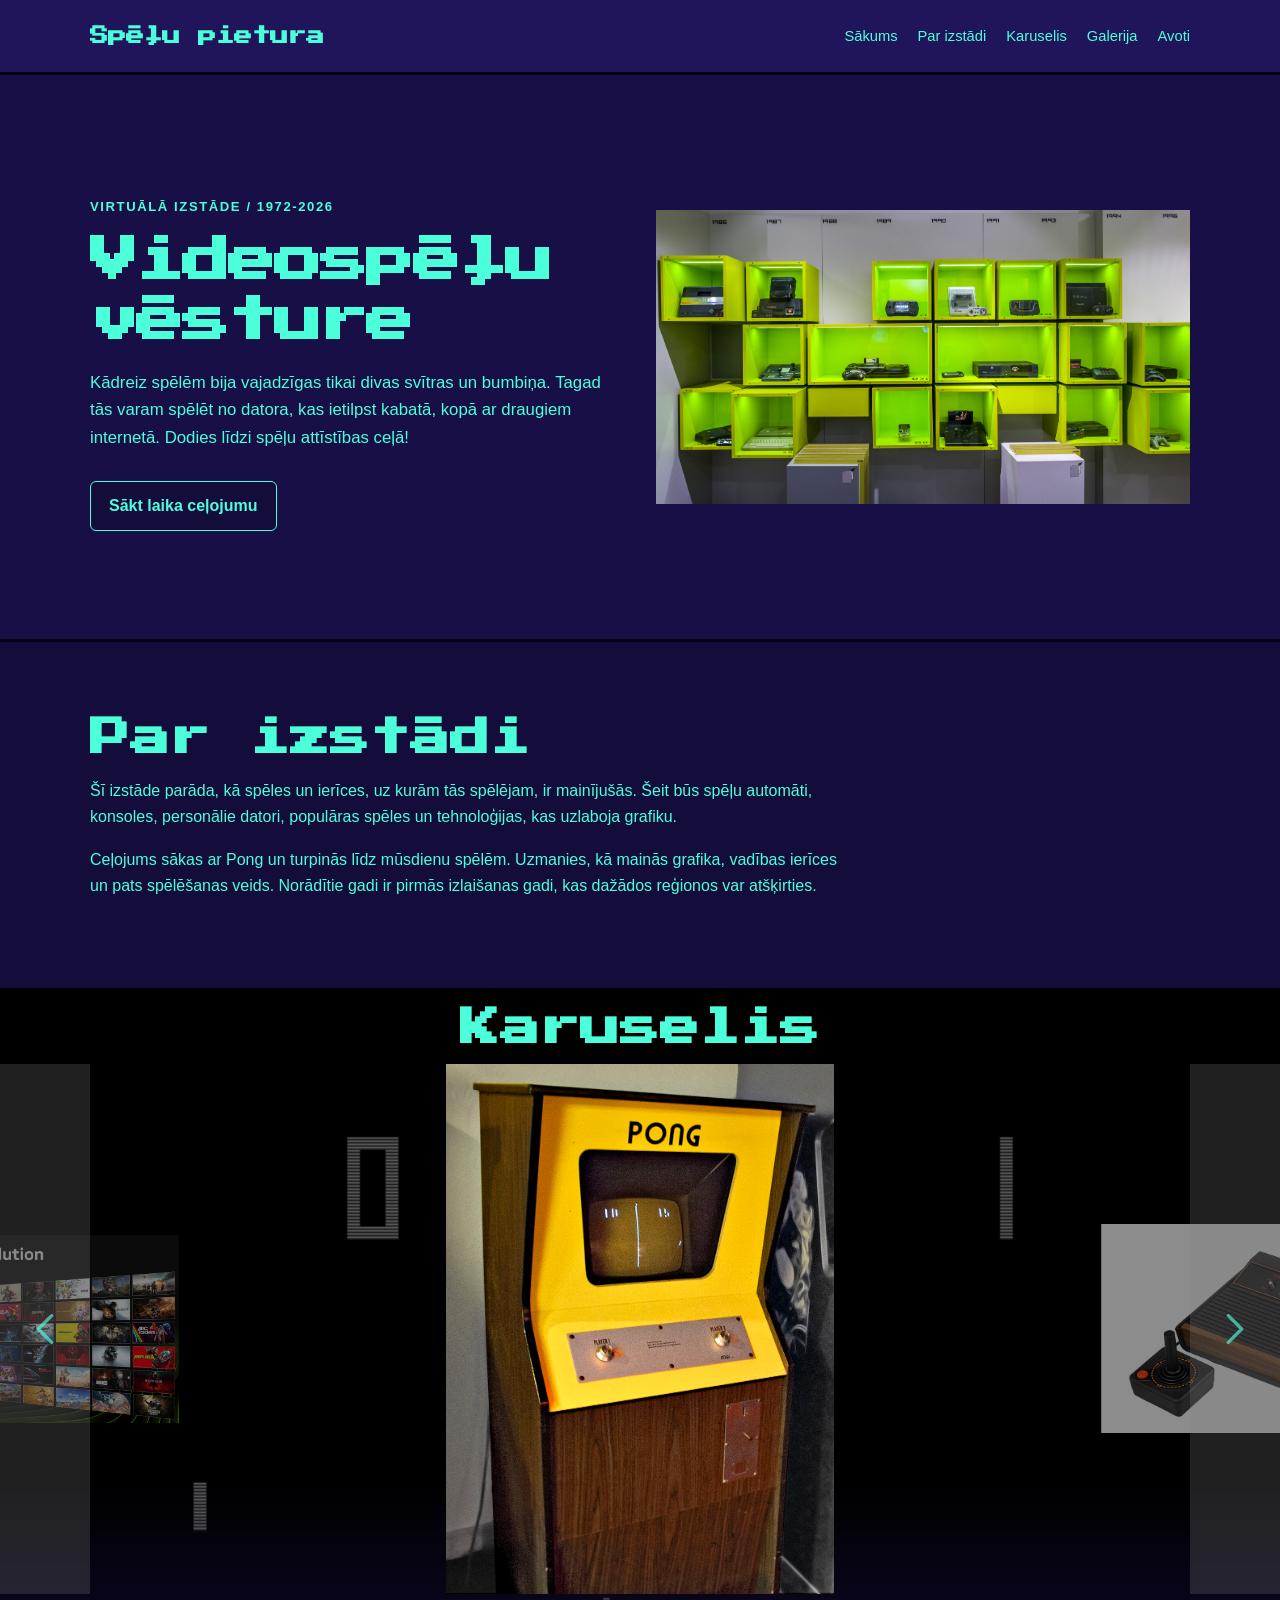
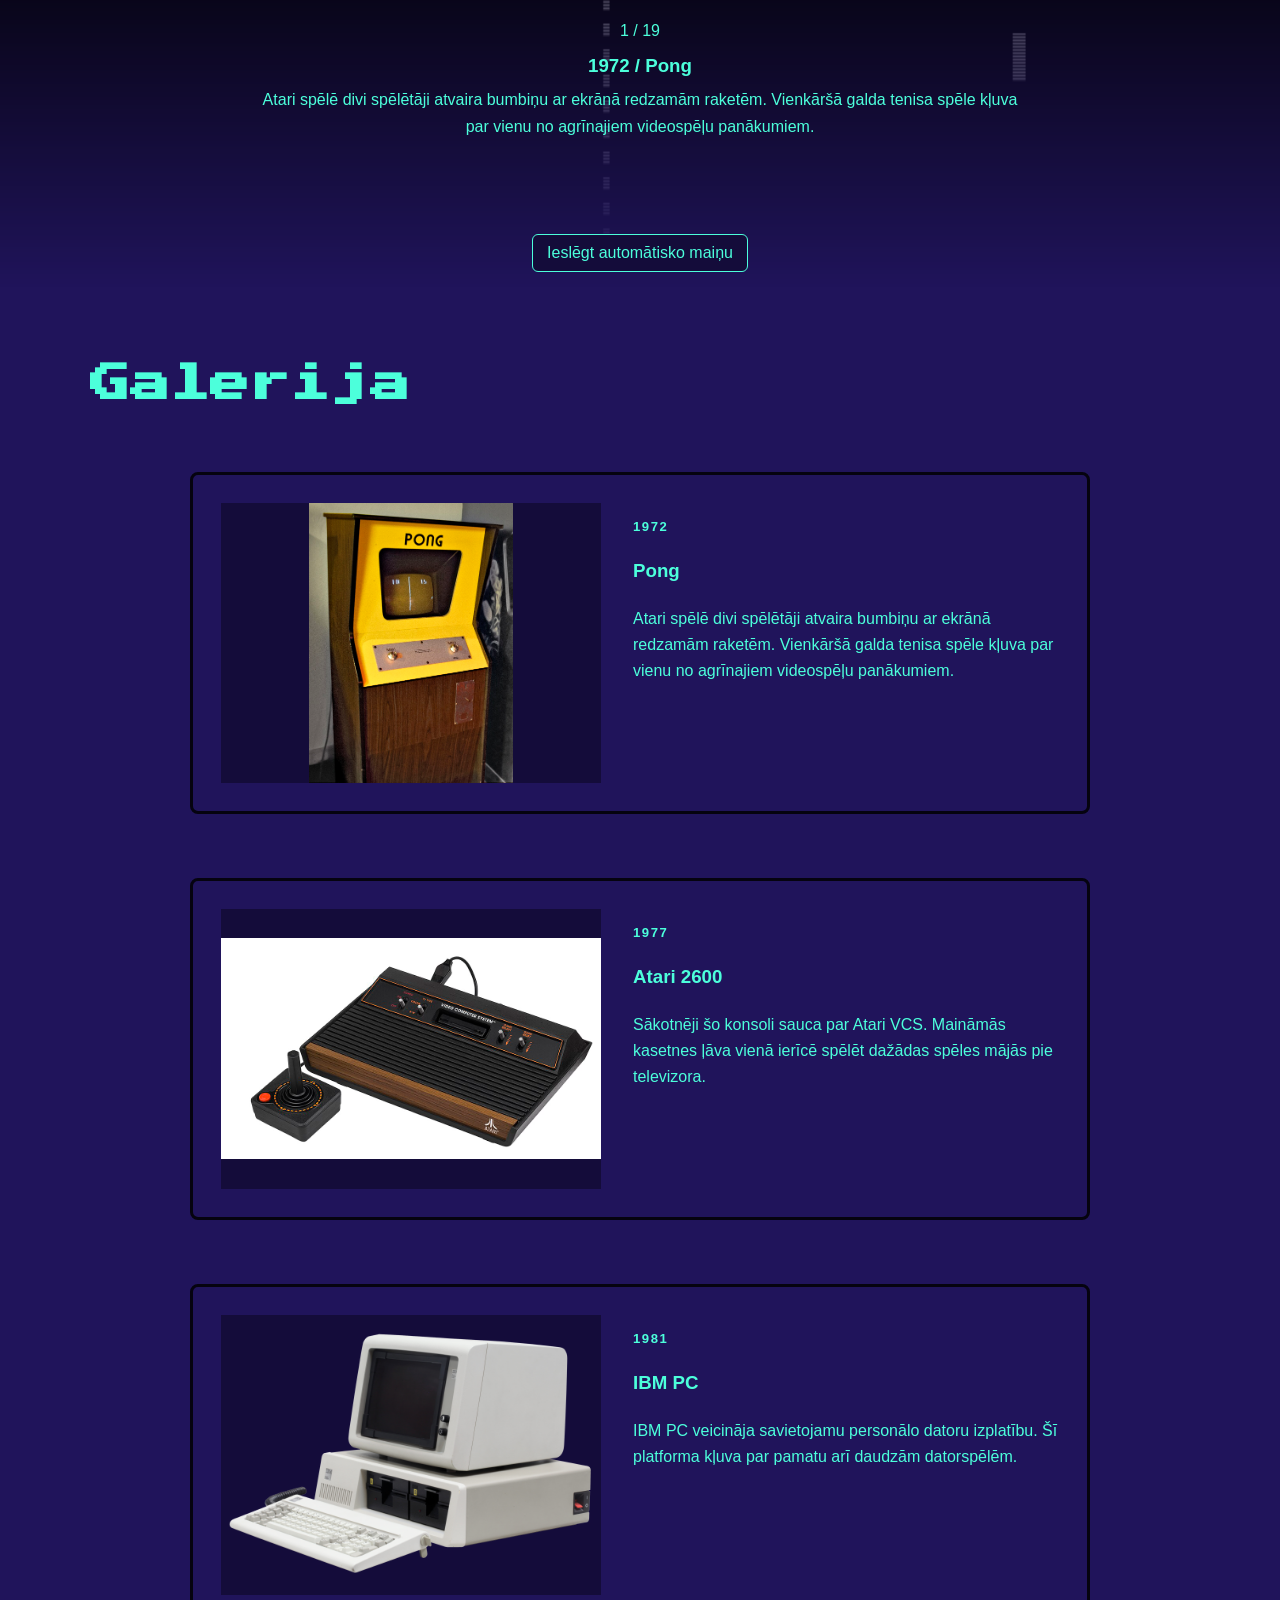
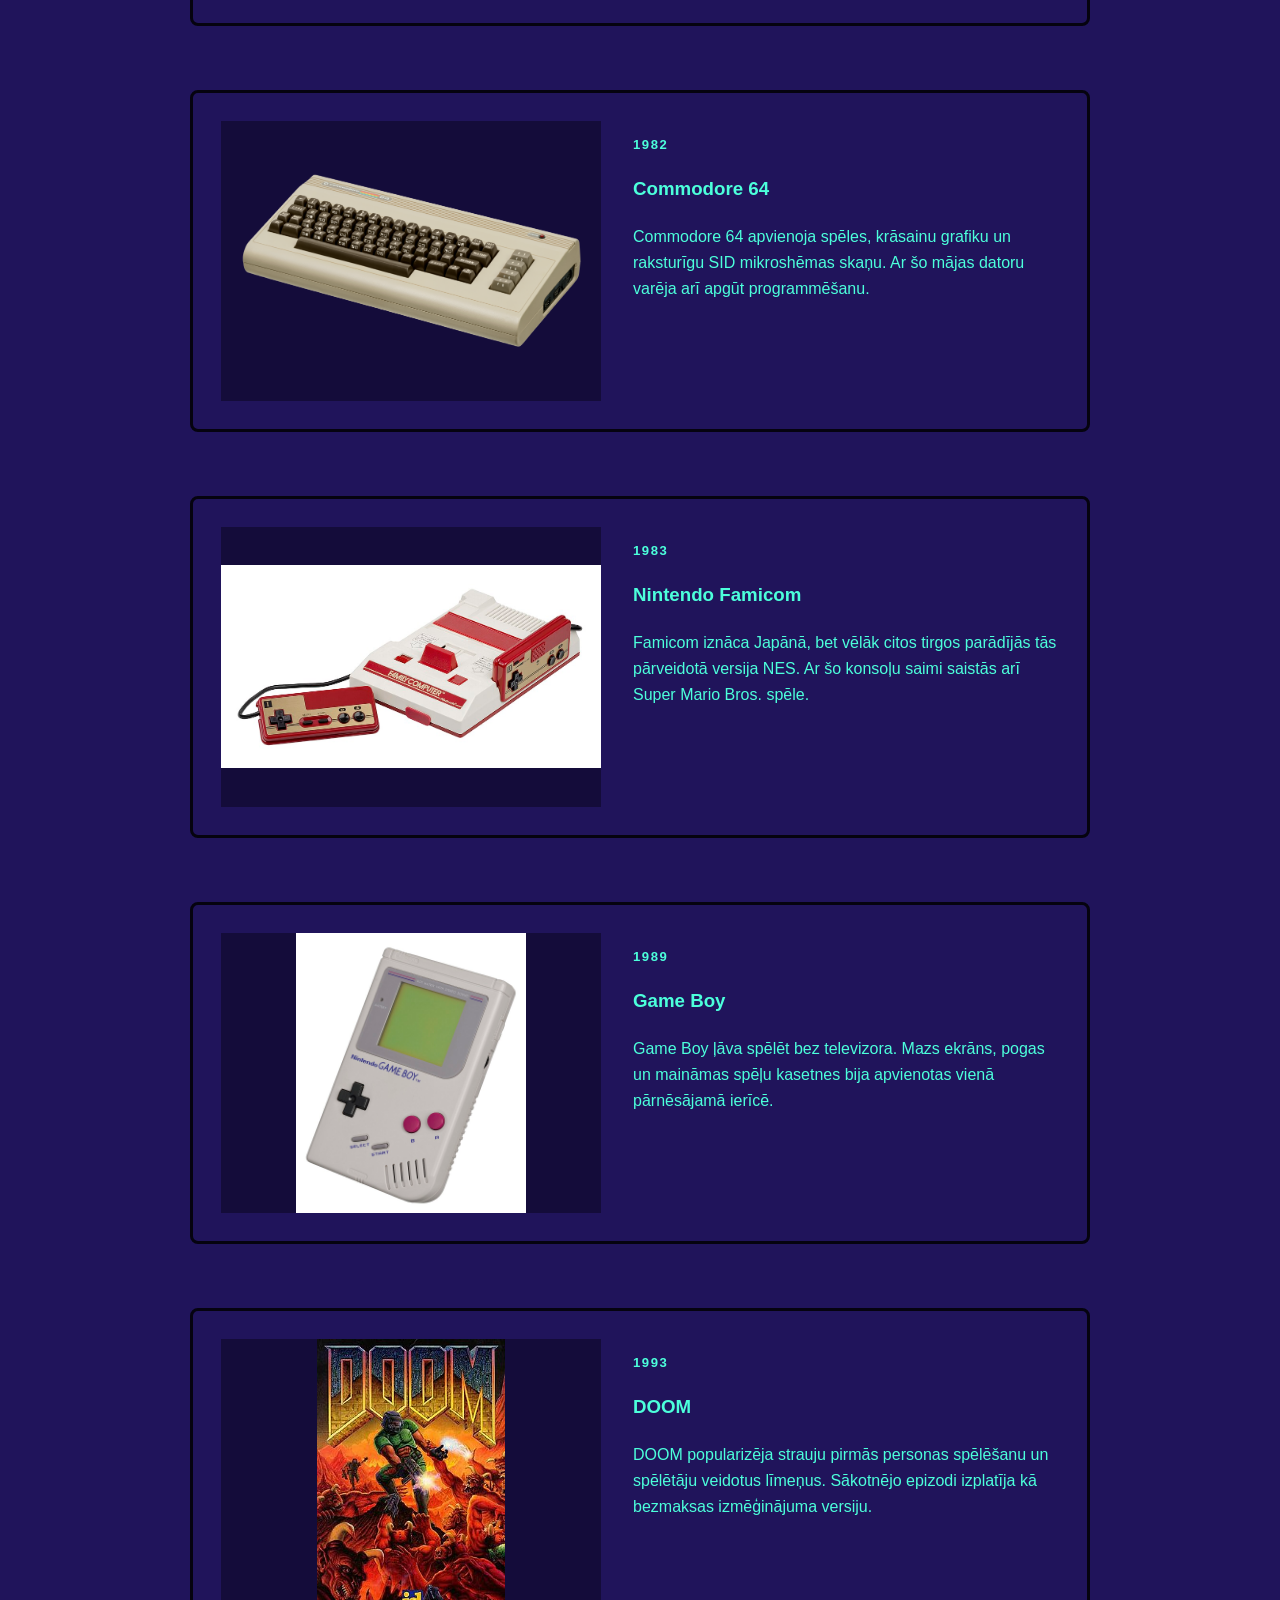
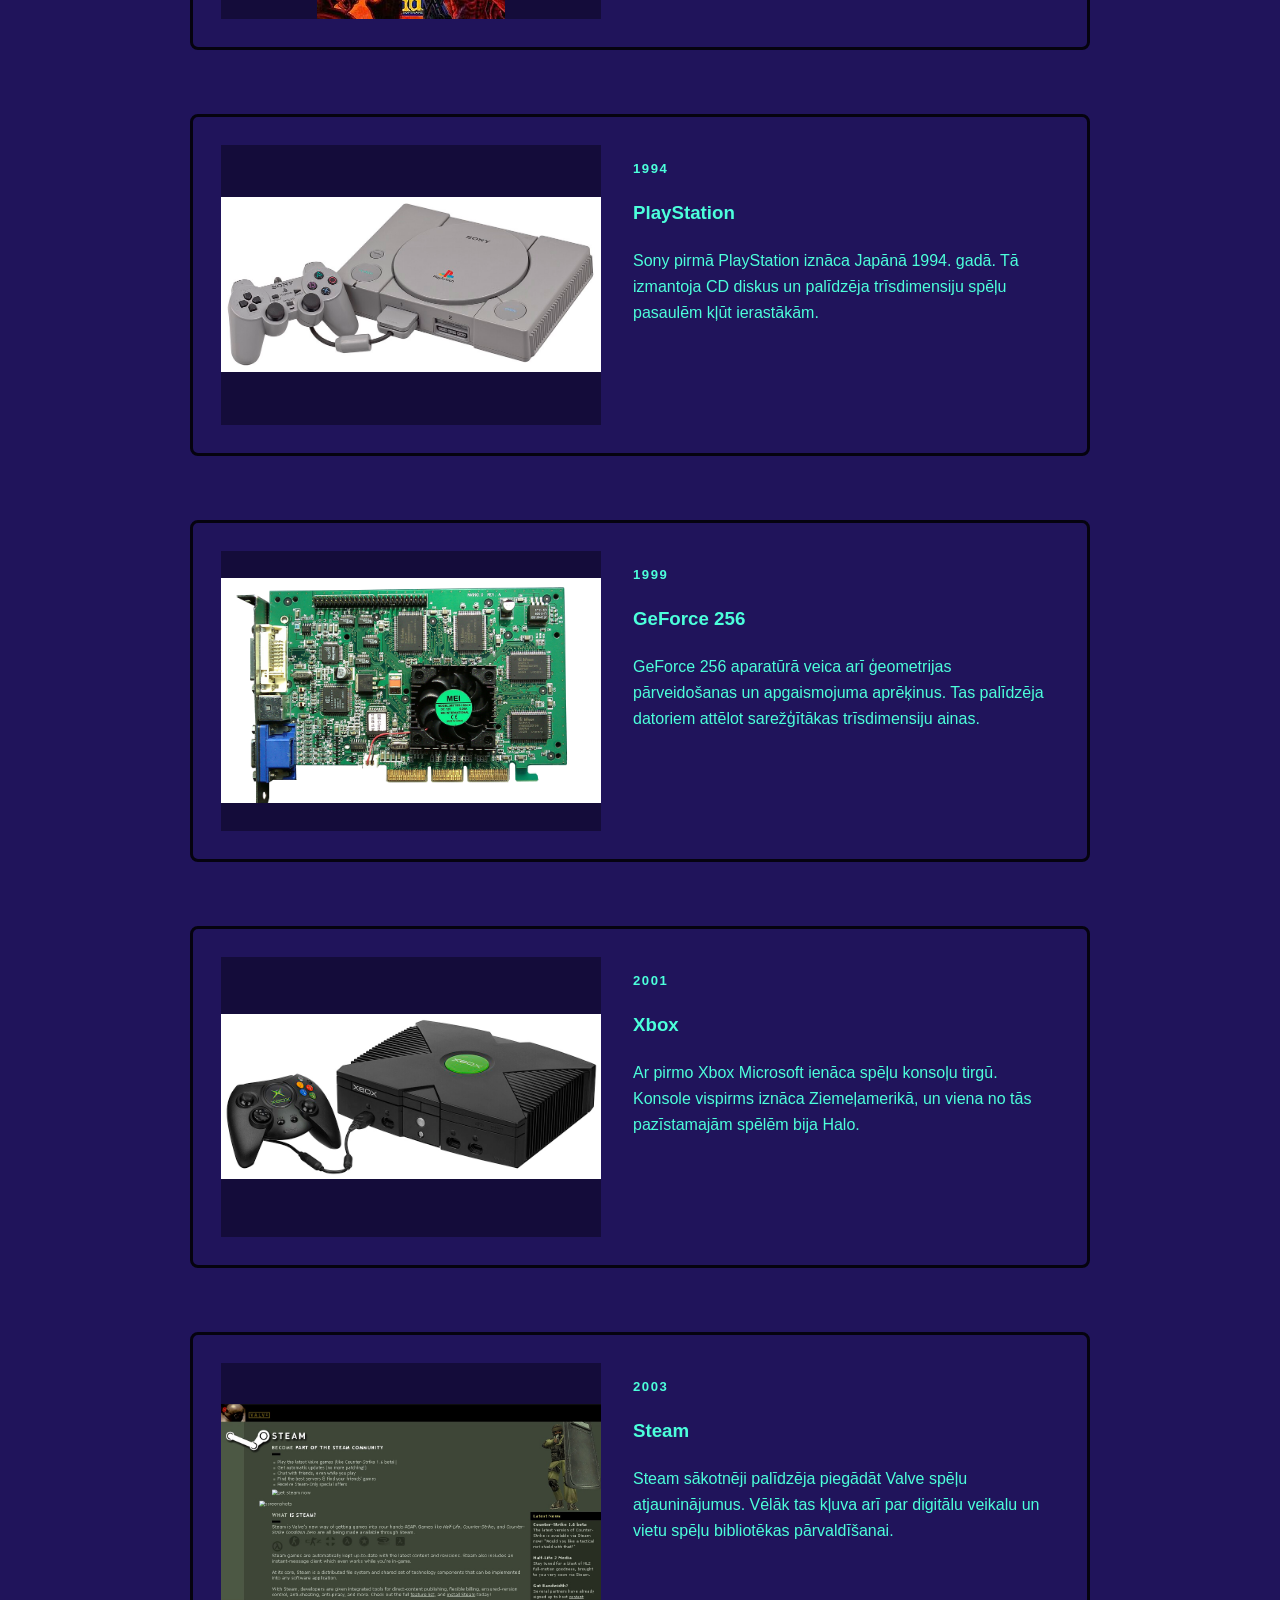
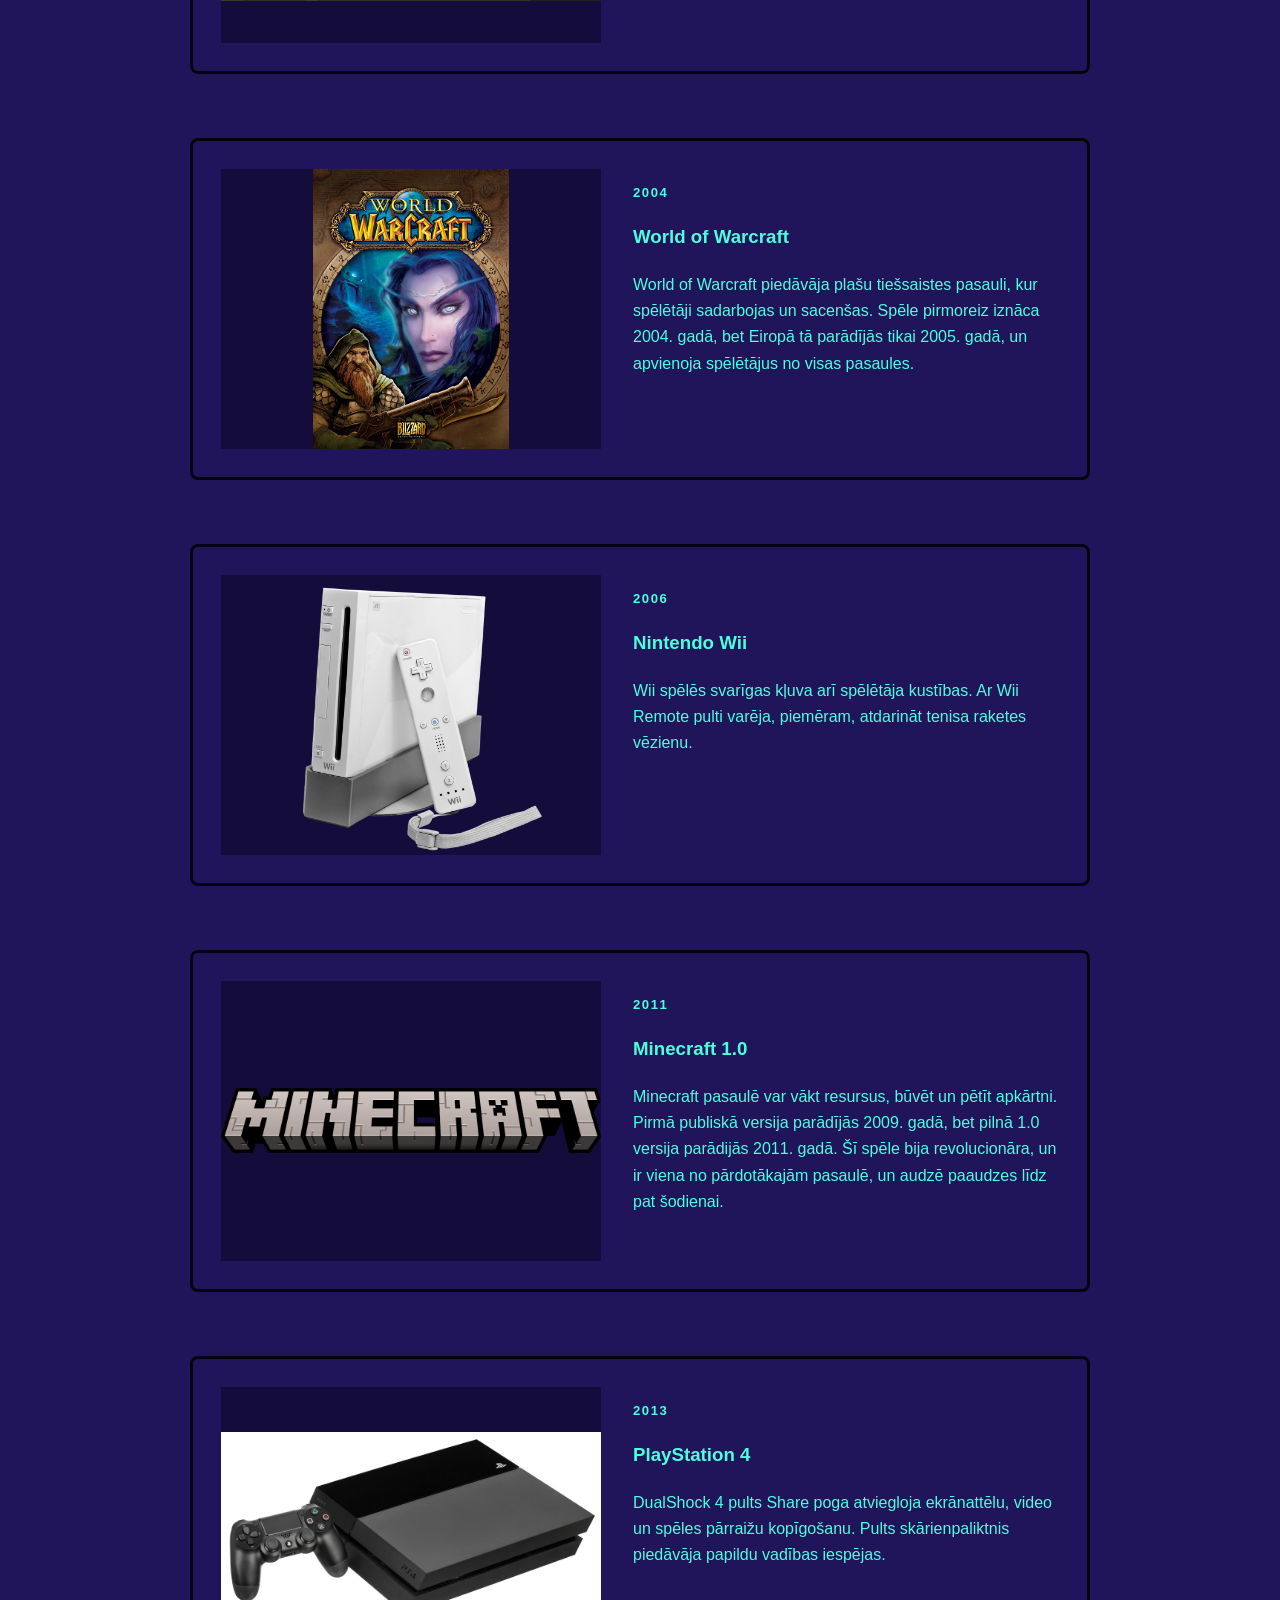
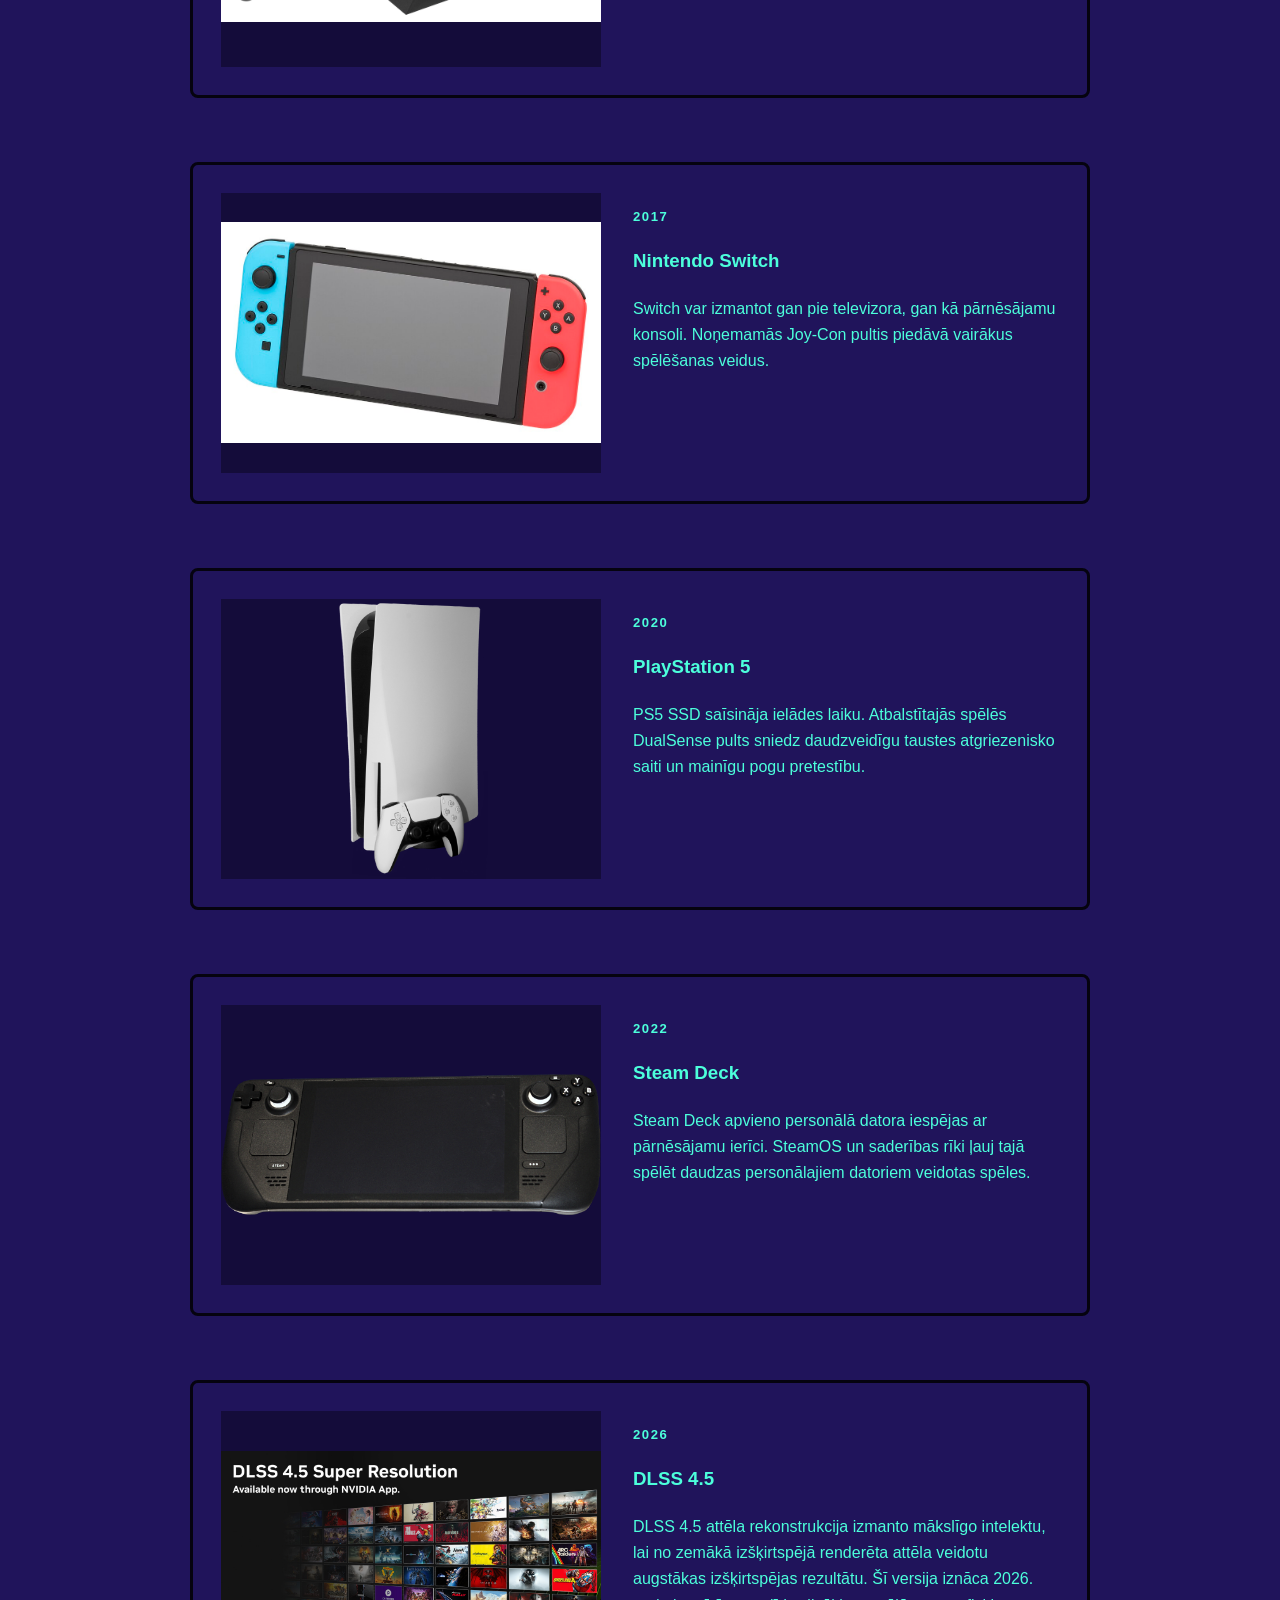
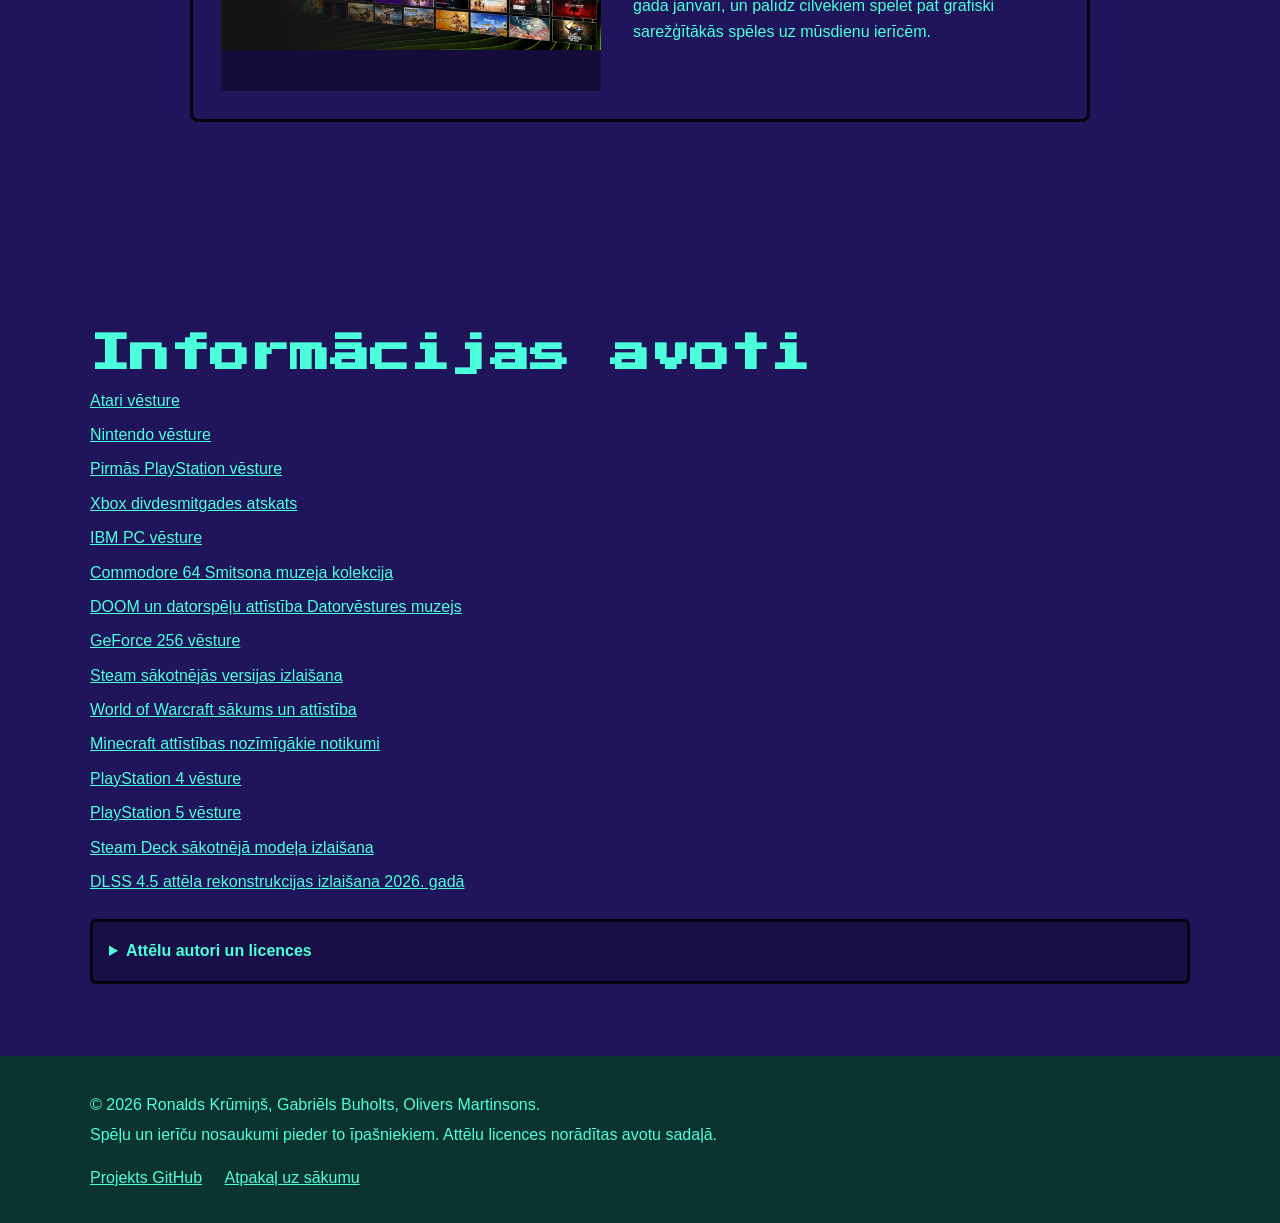
<file: index.html>
<!DOCTYPE html>
<html lang="lv">
<head>
    <meta charset="UTF-8">
    <meta name="viewport" content="width=device-width, initial-scale=1.0">
    <meta name="description" content="Virtuāla izstāde par videospēļu vēsturi: no Pong spēļu automāta līdz mūsdienu datorspēļu grafikai.">
    <title>Videospēļu vēsture | Spēļu pietura</title>

    <!-- Stils un JavaScript faili tiek ielādēti no citām mapēm. -->
    <link rel="stylesheet" href="css/style.css">

    <!-- Katrs fails pievieno vienu izstādes pieminekli. -->
    <script src="sadalas/pong.js" defer></script>
    <script src="sadalas/atari-2600.js" defer></script>
    <script src="sadalas/ibm-pc.js" defer></script>
    <script src="sadalas/commodore-64.js" defer></script>
    <script src="sadalas/famicom.js" defer></script>
    <script src="sadalas/game-boy.js" defer></script>
    <script src="sadalas/doom.js" defer></script>
    <script src="sadalas/playstation.js" defer></script>
    <script src="sadalas/geforce-256.js" defer></script>
    <script src="sadalas/xbox.js" defer></script>
    <script src="sadalas/steam.js" defer></script>
    <script src="sadalas/world-of-warcraft.js" defer></script>
    <script src="sadalas/wii.js" defer></script>
    <script src="sadalas/minecraft.js" defer></script>
    <script src="sadalas/playstation-4.js" defer></script>
    <script src="sadalas/nintendo-switch.js" defer></script>
    <script src="sadalas/playstation-5.js" defer></script>
    <script src="sadalas/steam-deck.js" defer></script>
    <script src="sadalas/dlss-4-5.js" defer></script>
    <!-- Šie faili parāda galeriju un darbina karuseli. -->
    <script src="js/gallery.js" defer></script>
    <script src="js/carousel.js" defer></script>
</head>
<body>
    <!-- Galvenes josla: logo un navigācijas saites. -->
    <header class="header" id="sakums">
        <div class="container">
            <a class="logo" href="#sakums">Spēļu pietura</a>
            <nav class="navigation" aria-label="Galvenā navigācija">
                <ul>
                    <li><a href="#sakums">Sākums</a></li>
                    <li><a href="#par-izstadi">Par izstādi</a></li>
                    <li><a href="#karuselis">Karuselis</a></li>
                    <li><a href="#galerija">Galerija</a></li>
                    <li><a href="#avoti">Avoti</a></li>
                </ul>
            </nav>
        </div>
    </header>

    <main>
        <!-- Galvenā ievada sadaļa ar lielo virsrakstu. -->
        <section class="hero">
            <div class="container">
                <div class="hero-content">
                    <p class="subtitle">Virtuālā izstāde / 1972-2026</p>
                    <h1>Videospēļu vēsture</h1>
                    <p>
                        Kādreiz spēlēm bija vajadzīgas tikai divas svītras un bumbiņa.
                        Tagad tās varam spēlēt no datora, kas ietilpst kabatā, kopā ar draugiem internetā.
                        Dodies līdzi spēļu attīstības ceļā!
                    </p>
                    <a class="button" href="#karuselis">Sākt laika ceļojumu</a>
                </div>
                <figure class="hero-image">
                    <img src="images/videospelu-attistiba-hero.jpg"
                         alt="Dažādu gadu spēļu konsoles un datori Berlīnes datorspēļu muzeja laika līnijā"
                         width="5828" height="3199" fetchpriority="high">
                </figure>
            </div>
        </section>

        <!-- Īss paskaidrojums par izstādes ideju. -->
        <section class="about" id="par-izstadi">
            <div class="container">
                <h2>Par izstādi</h2>
                <p>
                    Šī izstāde parāda, kā spēles un ierīces, uz kurām tās spēlējam, ir mainījušās.
                    Šeit būs spēļu automāti, konsoles, personālie datori, populāras spēles
                    un tehnoloģijas, kas uzlaboja grafiku.
                </p>
                <p>
                    Ceļojums sākas ar Pong un turpinās līdz mūsdienu spēlēm.
                    Uzmanies, kā mainās grafika, vadības ierīces un pats spēlēšanas veids.
                    Norādītie gadi ir pirmās izlaišanas gadi, kas dažādos reģionos var atšķirties.
                </p>
            </div>
        </section>

        <!-- Karuselis: šeit lietotājs var pāriet starp izstādes notikumiem. -->
        <section class="carousel-section" id="karuselis">
            <div class="carousel-backdrop" aria-hidden="true">
                <img id="carousel-background" alt="">
                <img id="carousel-background-next" alt="">
            </div>

            <h2>Karuselis</h2>

            <figure class="carousel-figure">
                <div class="carousel-layout">
                    <img
                        id="carousel-preview-previous"
                        class="carousel-preview carousel-preview-previous"
                        alt=""
                        aria-hidden="true"
                    >

                    <img
                        id="carousel-preview-next"
                        class="carousel-preview carousel-preview-next"
                        alt=""
                        aria-hidden="true"
                    >
                    <img id="carousel-image" alt="">

                    <button
                        type="button"
                        id="carousel-previous"
                        class="carousel-arrow"
                        aria-label="Iepriekšējais attēls"
                    >
                        <svg
                            viewBox="0 0 24 24"
                            preserveAspectRatio="xMidYMid meet"
                            aria-hidden="true"
                            focusable="false"
                        >
                            <polyline points="16,4 8,12 16,20" />
                        </svg>
                    </button>

                    <button
                        type="button"
                        id="carousel-next"
                        class="carousel-arrow"
                        aria-label="Nākamais attēls"
                    >
                        <svg
                            viewBox="0 0 24 24"
                            preserveAspectRatio="xMidYMid meet"
                            aria-hidden="true"
                            focusable="false"
                        >
                            <polyline points="8,4 16,12 8,20" />
                        </svg>
                    </button>
                </div>

                <figcaption class="carousel-caption">
                    <div class="carousel-progress">
                        <progress id="carousel-progress" max="5000" value="0"
                                  aria-label="Laiks līdz nākamajam attēlam" hidden></progress>
                    </div>
                    <div id="carousel-text" class="carousel-text">
                        <p id="carousel-counter" aria-live="polite"></p>
                        <h3 id="carousel-title"></h3>
                        <p id="carousel-description"></p>
                    </div>
                    <button type="button" id="carousel-autoplay" class="button"
                            aria-pressed="false" aria-controls="carousel-image">
                        Ieslēgt automātisko maiņu
                    </button>
                </figcaption>
            </figure>
        </section>

        <!-- Galerija tiek aizpildīta automātiski ar JavaScript. -->
        <section class="gallery" id="galerija">
            <div class="container">
                <h2>Galerija</h2>
                <div class="gallery-grid" id="gallery-items"></div>
            </div>
        </section>

        <!-- Avoti un attēlu licence. -->
        <section class="sources" id="avoti">
            <div class="container">
                <h2>Informācijas avoti</h2>
                <ul>
                    <li><a href="https://atari.com/pages/history">Atari vēsture</a></li>
                    <li><a href="https://www.nintendo.co.jp/corporate/en/history/index.html">Nintendo vēsture</a></li>
                    <li><a href="https://www.playstation.com/en-us/playstation-history/1994-ps-one/">Pirmās PlayStation vēsture</a></li>
                    <li><a href="https://news.xbox.com/en-us/2021/05/13/celebrating-20-years-of-xbox/">Xbox divdesmitgades atskats</a></li>
                    <li><a href="https://www.ibm.com/history/personal-computer">IBM PC vēsture</a></li>
                    <li><a href="https://www.si.edu/object/commodore-64-microcomputer%3Anmah_334636">Commodore 64  Smitsona muzeja kolekcija</a></li>
                    <li><a href="https://www.computerhistory.org/timeline/graphics-games/">DOOM un datorspēļu attīstība  Datorvēstures muzejs</a></li>
                    <li><a href="https://blogs.nvidia.com/blog/first-gpu-gaming-ai/">GeForce 256 vēsture</a></li>
                    <li><a href="https://store.steampowered.com/oldnews/183">Steam sākotnējās versijas izlaišana</a></li>
                    <li><a href="https://investor.activision.com/node/18936">World of Warcraft sākums un attīstība</a></li>
                    <li><a href="https://news.xbox.com/en-us/2024/05/17/minecraft-15-years-most-important-moments/">Minecraft attīstības nozīmīgākie notikumi</a></li>
                    <li><a href="https://www.playstation.com/en-us/playstation-history/2013-ps4-ps-vr/">PlayStation 4 vēsture</a></li>
                    <li><a href="https://www.playstation.com/en-us/playstation-history/2020-ps5-ps-vr2/">PlayStation 5 vēsture</a></li>
                    <li><a href="https://store.steampowered.com/sale/steamdeck_old">Steam Deck sākotnējā modeļa izlaišana</a></li>
                    <li><a href="https://www.nvidia.com/en-us/geforce/news/dlss-4-5-super-resolution-available-now/">DLSS 4.5 attēla rekonstrukcijas izlaišana 2026. gadā</a></li>
                </ul>

                <details class="image-credits">
                    <summary>Attēlu autori un licences</summary>
                    <p>Attēli iegūti no Wikimedia, izdevēju vietnēm un citiem avotiem. Saites ved uz konkrētajiem avotiem.</p>
                    <p>Katram posmam ir priekšplāna attēls un atsevišķs fona attēls. Spēļu ekrānattēliem un reklāmas ilustrācijām nav automātiski piemērojama brīva licence.</p>
                    <ul>
                        <li><a href="https://commons.wikimedia.org/wiki/File:Old_gaming_systems_and_consoles_in_Computerspielemuseum,_Berlin_(30122150753).jpg">Ievada attēls: spēļu ierīču attīstība Berlīnes datorspēļu muzejā</a>: Sergey Galyonkin, 2016. gada 3. novembris. <a href="https://creativecommons.org/licenses/by-sa/2.0/">CC BY-SA 2.0</a>.</li>
                        <li><a href="https://commons.wikimedia.org/wiki/File:Atari_Pong_arcade_game_cabinet.jpg">Pong priekšplāns</a>: Rob Boudon; attēla apstrāde: Ubcule. <a href="https://creativecommons.org/licenses/by/2.0">CC BY 2.0</a>.</li>
                        <li><a href="https://commons.wikimedia.org/wiki/File:Pong.png">Pong fona attēls</a>: Bumm13. Publiskais īpašums. Pong vēlākas versijas attēls</li>
                        <li><a href="https://commons.wikimedia.org/wiki/File:Atari-2600-Wood-4Sw-Set.jpg">Atari 2600 priekšplāns</a>: Evan-Amos. Publiskais īpašums.</li>
                        <li><a href="https://en.wikipedia.org/wiki/File:A2600_Pitfall.png">Atari 2600 fona attēls</a>: Activision. Autortiesības aizsargātas; brīva licence nav norādīta.</li>
                        <li><a href="https://commons.wikimedia.org/wiki/File:IBM_PC-IMG_7271_(transparent).png">IBM PC priekšplāns</a>: Rama &amp; Musée Bolo. <a href="https://creativecommons.org/licenses/by-sa/2.0/fr/deed.en">CC BY-SA 2.0 fr</a>.</li>
                        <li><a href="https://en.wikipedia.org/wiki/File:Msfs1.00_000.png">IBM PC fona attēls</a>: Microsoft / subLOGIC. Autortiesības aizsargātas; brīva licence nav norādīta.</li>
                        <li><a href="https://commons.wikimedia.org/wiki/File:Commodore-64-Computer-FL.png">Commodore 64 priekšplāns</a>: Evan-Amos. Publiskais īpašums.</li>
                        <li><a href="https://en.wikipedia.org/wiki/File:Giana_Sisters_Screenshot.png">Commodore 64 fona attēls</a>: Time Warp Productions / Rainbow Arts. Autortiesības aizsargātas; brīva licence nav norādīta.</li>
                        <li><a href="https://commons.wikimedia.org/wiki/File:Nintendo-Famicom-Console-Set-FL.jpg">Nintendo Famicom  priekšplāns</a>: Evan-Amos. Publiskais īpašums.</li>
                        <li><a href="https://en.wikipedia.org/wiki/File:NES_Super_Mario_Bros.png">Nintendo Famicom fona attēls</a>: Nintendo. Autortiesības aizsargātas; brīva licence nav norādīta.</li>
                        <li><a href="https://commons.wikimedia.org/wiki/File:Game-Boy-FL.jpg">Game Boy priekšplāns</a>: Evan-Amos. Publiskais īpašums.</li>
                        <li><a href="https://en.wikipedia.org/wiki/File:GB_Tetris.png">Game Boy fona attēls</a>: Nintendo / The Tetris Company. Autortiesības aizsargātas; brīva licence nav norādīta.</li>
                        <li><a href="https://en.wikipedia.org/wiki/File:Doom_cover_art.jpg">DOOM priekšplāns</a>: Don Ivan Punchatz / id Software. Autortiesības aizsargātas; brīva licence nav norādīta.</li>
                        <li><a href="https://en.wikipedia.org/wiki/File:Doom_ingame_1.png">DOOM fona attēls</a>: id Software. Autortiesības aizsargātas; brīva licence nav norādīta.</li>
                        <li><a href="https://commons.wikimedia.org/wiki/File:PSX-Console-wController.jpg">PlayStation priekšplāns</a>: Evan-Amos. Publiskais īpašums.</li>
                        <li><a href="https://en.wikipedia.org/wiki/File:PSX_Ridge_Racer.png">PlayStation fona attēls</a>: Namco. Autortiesības aizsargātas; brīva licence nav norādīta.</li>
                        <li><a href="https://commons.wikimedia.org/wiki/File:VisionTek_GeForce_256.jpg">GeForce 256 priekšplāns</a>: Hyins. Publiskais īpašums.</li>
                        <li><a href="https://store.steampowered.com/app/2200/">GeForce 256 fona attēls</a>: id Software / Bethesda Softworks. Autortiesības aizsargātas; brīva licence nav norādīta.</li>
                        <li><a href="https://commons.wikimedia.org/wiki/File:Xbox-Console-wDuke-L.jpg">Xbox  priekšplāns</a>: Evan-Amos. Publiskais īpašums.</li>
                        <li><a href="https://en.wikipedia.org/wiki/File:Halo_-_Combat_Evolved_(screencap).jpg">Xbox fona attēls</a>: Bungie / Microsoft Game Studios. Autortiesības aizsargātas; brīva licence nav norādīta.</li>
                        <li><a href="https://ibb.co/8bBbVVf">Steam priekšplāns</a>: Valve. Autortiesības aizsargātas; brīva licence nav norādīta.</li>
                        <li><a href="https://store.steampowered.com/app/220/">Steam fona attēls</a>: Valve. Autortiesības aizsargātas; brīva licence nav norādīta.</li>
                        <li><a href="https://en.wikipedia.org/wiki/File:World_of_Warcraft.png">World of Warcraft priekšplāns</a>: Blizzard Entertainment. Autortiesības aizsargātas; brīva licence nav norādīta.</li>
                        <li><a href="https://worldofwarcraft.blizzard.com/en-us/classic">World of Warcraft fon attēls</a>: Blizzard Entertainment. Autortiesības aizsargātas; brīva licence nav norādīta.</li>
                        <li><a href="https://commons.wikimedia.org/wiki/File:Wii-Console.png">Nintendo Wii priekšplāns</a>: Evan-Amos. Publiskais īpašums.</li>
                        <li><a href="https://commons.wikimedia.org/wiki/File:Duo_playing_Wii_Sports.jpg">Nintendo Wii fona attēls</a>: David Murphy. <a href="https://creativecommons.org/licenses/by-sa/2.0">CC BY-SA 2.0</a>.</li>
                        <li><a href="https://commons.wikimedia.org/wiki/File:Minecraft_Logo_(higher_quality).png">Minecraft 1.0 priekšplāns</a>: Xbox México. <a href="https://creativecommons.org/licenses/by/3.0">CC BY 3.0</a>.</li>
                        <li><a href="https://commons.wikimedia.org/wiki/File:Screenshot_from_the_Minecraft_Nether.png">Minecraft 1.0 fona attēls</a>: Xbox México. <a href="https://creativecommons.org/licenses/by/3.0">CC BY 3.0</a>.</li>
                        <li><a href="https://commons.wikimedia.org/wiki/File:PS4-Console-wDS4.jpg">PlayStation 4 priekšplāns</a>: Evan-Amos. Publiskais īpašums.</li>
                        <li><a href="https://blog.playstation.com/2013/11/02/killzone-shadow-fall-campaign-hands-on-new-multiplayer-footage/">PlayStation 4 fona attēls</a>: Guerrilla Games / Sony Interactive Entertainment. Autortiesības aizsargātas; brīva licence nav norādīta.</li>
                        <li><a href="https://commons.wikimedia.org/wiki/File:Nintendo-Switch-wJoyCons-BlRd-Standing-FL.jpg">Nintendo Switch priekšplāns</a>: Evan-Amos. Publiskais īpašums.</li>
                        <li><a href="https://en.wikipedia.org/wiki/File:Breath_of_the_Wild_paraglide.jpg">Nintendo Switch fona attēls</a>: Nintendo. Autortiesības aizsargātas; brīva licence nav norādīta.</li>
                        <li><a href="https://commons.wikimedia.org/wiki/File:Black_and_white_Playstation_5_base_edition_with_controller.png">PlayStation 5  priekšplāns</a>: Howardcorn33. <a href="http://creativecommons.org/publicdomain/zero/1.0/deed.en">CC0</a>.</li>
                        <li><a href="https://rockstarintel.com/new-gta-6-cover-art-wallpapers-logo-released/">PlayStation 5 fona attēls</a>: Team Asobi / Sony Interactive Entertainment. Autortiesības aizsargātas; brīva licence nav norādīta.</li>
                        <li><a href="https://commons.wikimedia.org/wiki/File:Steam_Deck_(front).png">Steam Deck priekšplāns</a>: Liam Dawe/GamingOnLinux, PNG version by VulcanSphere. <a href="https://creativecommons.org/licenses/by-sa/4.0">CC BY-SA 4.0</a>.</li>
                        <li><a href="https://store.steampowered.com/app/1902490/">Steam Deck fona attēls</a>: Valve. Autortiesības aizsargātas; brīva licence nav norādīta.</li>
                        <li><a href="https://www.nvidia.com/en-us/geforce/news/dlss-4-5-super-resolution-available-now/">DLSS 4.5 priekšplāns</a>: NVIDIA. Autortiesības aizsargātas; brīva licence nav norādīta.</li>
                        <li><a href="https://store.steampowered.com/app/1091500/">DLSS 4.5 fona attēls</a>: CD PROJEKT RED. Autortiesības aizsargātas; brīva licence nav norādīta.</li>
                    </ul>
                </details>
            </div>
        </section>
    </main>

    <!-- Lapas apakšdaļa ar autoriem un saitēm. -->
    <footer class="footer">
        <div class="container">
            <p>&copy; 2026 Ronalds Krūmiņš, Gabriēls Buholts, Olivers Martinsons.</p>
            <p>Spēļu un ierīču nosaukumi pieder to īpašniekiem. Attēlu licences norādītas avotu sadaļā.</p>
            <a href="https://github.com/Seriously404/virtuala-izstade">Projekts GitHub</a>
            <a href="#sakums">Atpakaļ uz sākumu</a>
        </div>
    </footer>
</body>
</html>
</file>
<file: css/style.css>
@font-face {
    font-family: "The-Font";
    src: url("PressStart2P-Regular.ttf") format("truetype");
    font-weight: normal;
    font-style: normal;
    font-display: swap;
}

/* Vietnē izmantotās krāsas, lai tās varētu ērti mainīt visā lapā. */
:root {
    --teksts: #4CFFDB; /* Galvenā teksta un apmaļu krāsa. */
    --iekrāsojums: #1E6656; /* Fons, kad saitei vai pogai ir fokuss. */
    --iekrāsojums_teksts: #FFDD00; /* Navigācijas saišu izcēluma krāsa. */
    --aizmugures_fons: #20145B; /* Galvenais bloku fons. */
    --aizmugures_fons2: #180F47; /* Alternatīvs fons, piemēram, ievada sadaļai. */
    --aizmugures_fons3: #140C3A; /* Lapas un pogu tumšākais fons. */
    --kājene_fons: #0B3330; /* Kājenes un fokusa stāvokļa fons. */
    --sadalītājs: #05030F; /* Apmaļu un atdalītāju krāsa. */
}

/* Platuma un augstuma aprēķinos iekļauj apmales un iekšējās atkāpes. */
* {
    box-sizing: border-box;
}

/* Ritinot uz lapas sadaļu, pāreja notiek pakāpeniski. */
html {
    scroll-behavior: smooth;
}

/* Lapas pamatkrāsa, fons, fonts un teksta rindu augstums. */
body {
    margin: 0;
    color: var(--teksts);
    background: var(--aizmugures_fons3);
    font-family: Arial, Helvetica, sans-serif;
    line-height: 1.65;
}

/* Attēli nepārsniedz to vecākelementa platumu un saglabā proporcijas. */
img {
    max-width: 100%;
    height: auto;
}

/* Saites pēc noklusējuma izmanto galveno teksta krāsu. */
a {
    color: var(--teksts);
}

/* Ierobežo satura platumu un centrē to lapā. */
.container {
    width: min(1100px, calc(100% - 40px));
    margin-inline: auto;
}

/* Galvenes fons un apakšējā atdalošā līnija. */
.header {
    background: var(--aizmugures_fons);
    border-bottom: 3px solid var(--sadalītājs);
}

/* Sakārto logotipu un navigāciju vienā rindā. */
.header .container {
    min-height: 72px;
    display: flex;
    align-items: center;
    justify-content: space-between;
    gap: 24px;
}

/* Galvenes logotipa izskats. */
.logo {
    color: var(--teksts);
    font-size: 1.15rem;
    font-weight: 800;
    text-decoration: none;
}

/* Noņem sarakstu noklusēto atkāpi un aizzīmes šīm izvēlnēm. */
.navigation ul,
.stage-links,
.sources ul,
.image-credits ul {
    margin: 0;
    padding: 0;
    list-style: none;
}

/* Izvieto navigācijas saites rindā un ļauj tām pāriet jaunā rindā. */
.navigation ul {
    display: flex;
    flex-wrap: wrap;
    gap: 20px;
}

/* Navigācijas saišu pamatstils. */
.navigation a {
    color: var(--teksts);
    font-size: 0.92rem;
    text-decoration: none;
}

/* Izceļ navigācijas saiti, kad tai uzbrauc ar kursoru vai piekļūst ar tastatūru. */
.navigation a:hover,
.navigation a:focus {
    color: var(--iekrāsojums_teksts);
}

/* Ievada sadaļas fons un atdalījums no nākamās sadaļas. */
.hero {
    background: var(--aizmugures_fons2);
    border-bottom: 3px solid var(--sadalītājs);
}

/* Novieto ievada saturu vertikāli centrā un nosaka sadaļas minimālo augstumu. */
.hero .container {
    min-height: 420px;
    display: flex;
    align-items: center;
}

/* Ierobežo ievada teksta bloka platumu. */
.hero-content {
    max-width: 680px;
}

/* Vienāds stils ievada apakšvirsrakstam un laika līnijas gadam. */
.subtitle,
.year {
    color: var(--teksts);
    font-size: 0.82rem;
    font-weight: 800;
    letter-spacing: 0.12em;
    text-transform: uppercase;
}

/* Ievada galvenā virsraksta izmērs un atstarpes. */
.hero h1 {
    margin: 8px 0 18px;
    font-size: clamp(1.6rem, 4vw, 3rem);
    line-height: 1.25;
    letter-spacing: -0.04em;
    overflow-wrap: anywhere; /
}

/* Ievada apraksta platums un teksta izmērs. */
.hero p:not(.subtitle) {
    max-width: 620px;
    color: var(--teksts);
    font-size: 1.05rem;
}

/* Kopīgais stils sākuma saitei un karuseļa automātiskās maiņas pogai. */
.button {
    display: inline-block;
    margin-top: 12px;
    padding: 11px 18px;
    border-radius: 6px;
    border: 1px solid var(--teksts);
    color: var(--teksts);
    background: var(--aizmugures_fons3);
    font-weight: 700;
    text-decoration: none;
}

/* Maina pogas fonu, novietojot kursoru vai fokusējot pogu ar tastatūru. */
.button:hover,
.button:focus {
    background: var(--iekrāsojums);
}

/* Vienāda vertikālā un horizontālā iekšējā atkāpe visām sadaļām. */
section {
    padding: 72px 0;
}

/* Sadaļu otrā līmeņa virsrakstu atstarpes un pielāgojams izmērs. */
section h2 {
    margin-top: 0;
    margin-bottom: 10px;
    font-size: clamp(1.8rem, 4vw, 2.5rem);
    line-height: 1.2;
}

/* Īpašo fontu lieto tikai logotipam un attēlos parādītajiem virsrakstiem. */
.logo,
.hero h1,
section h2 {
    font-family: "The-Font", Arial, Helvetica, sans-serif;
}

/* Galerijas un avotu sadaļas izmanto vienādu tumšāku fonu. */
.gallery,
.sources {
    background: var(--aizmugures_fons);
}

/* Karuseļa ekrāna izkārtojums; bultu platums pielāgojas loga izmēram. */
.carousel-section {
    --carousel-arrow-width: clamp(48px, 7vw, 100px);

    height: 100svh;
    padding: 16px 0;

    display: grid;
    grid-template-rows: auto minmax(0, 1fr);
    gap: 12px;

    text-align: center;
    background: var(--aizmugures_fons);
    position: relative;
    isolation: isolate;
    overflow: hidden;
}

/* Karuseļa virsraksts atrodas virs attēlu un fona slāņiem. */
.carousel-section > h2 {
    margin: 0;
    position: relative;
    z-index: 1;
}

/* Sadalīta vieta galvenajam attēlam un tā aprakstam. */
.carousel-figure {
    margin: 0;
    min-height: 0;

    display: grid;
    grid-template-rows: minmax(0, 2fr) minmax(160px, 1fr);
    gap: 12px;
    position: relative;
    isolation: isolate;
    z-index: 1;
}

/* Konteiners attēlam un iepriekšējā/nākamā attēla pogām. */
.carousel-layout {
    position: relative;
    min-height: 0;
    z-index: 1;
}

/* Galvenais karuseļa attēls tiek centrēts starp vadības bultām. */
#carousel-image {
    position: absolute;
    top: 0;
    left: var(--carousel-arrow-width);

    width: calc(100% - 2 * var(--carousel-arrow-width));
    height: 100%;

    display: block;
    object-fit: contain;
    z-index: 2;
}

/* Iepriekšējā un nākamā attēla vadības pogu kopīgais stils. */
.carousel-arrow {
    --icon-size: 40px;

    position: absolute;
    top: 0;
    bottom: 0;

    display: grid;
    place-items: center;

    width: var(--carousel-arrow-width);
    padding: 0;

    border: none;
    background: rgba(128, 128, 128, 0.25);
    color: var(--teksts);

    cursor: pointer;
    z-index: 3;
}

/* Novieto iepriekšējā attēla pogu karuseļa kreisajā malā. */
#carousel-previous {
    left: 0;
}

/* Novieto nākamā attēla pogu karuseļa labajā malā. */
#carousel-next {
    right: 0;
}

/* Blakus attēlu priekšskatījumi ir aptumšoti un netraucē klikšķiem. */
.carousel-preview {
    position: absolute;
    top: 15%;

    width: 28%;
    height: 70%;

    object-fit: contain;
    filter: brightness(0.55);

    z-index: 1;
    pointer-events: none;
}

/* Daļēji parāda iepriekšējā attēla priekšskatījumu kreisajā pusē. */
.carousel-preview-previous {
    left: 0;
    transform: translateX(-50%);
}

/* Daļēji parāda nākamā attēla priekšskatījumu labajā pusē. */
.carousel-preview-next {
    right: 0;
    transform: translateX(50%);
}

/* Karuseļa bultu SVG ikonas izmērs un sākotnējā caurspīdība. */
.carousel-arrow svg {
    display: block;
    width: var(--icon-size);
    height: var(--icon-size);
    opacity: 0.65;
}

/* Bultas SVG līnijas kontūra un gali. */
.carousel-arrow polyline {
    fill: none;
    stroke: currentColor;
    stroke-width: 2;
    stroke-linecap: round;
    stroke-linejoin: round;
}

/* Padara bultas fonu izteiktāku, kad poga ir aktīva vai fokusēta. */
.carousel-arrow:hover,
.carousel-arrow:focus-visible {
    background: rgba(128, 128, 128, 0.4);
}

/* Pilnībā parāda bultas ikonu, kad poga ir aktīva vai fokusēta. */
.carousel-arrow:hover svg,
.carousel-arrow:focus-visible svg {
    opacity: 1;
}

/* Redzams fokusa rāmis tastatūras navigācijai. */
.carousel-arrow:focus-visible {
    outline: 2px solid currentColor;
    outline-offset: -4px;
}

/* Karuseļa teksta, progresa joslas un vadības pogas izkārtojums. */
.carousel-caption {
    display: grid;
    grid-template-rows: 6px minmax(0, 1fr) auto;
    gap: 6px;
    min-height: 0;
    overflow: hidden;
    position: relative;
    z-index: 1;
}

/* Ierobežo karuseļa apraksta un vadības elementu platumu. */
.carousel-caption > * {
    max-width: 760px;
    margin-inline: auto;
}

/* Sakārto attēla tekstu rindās un ļauj tam aizņemt pieejamo vietu. */
.carousel-text {
    display: grid;
    grid-template-rows: auto auto minmax(0, 1fr);
    gap: 6px;
    min-height: 0;
    width: 100%;
}

/* Konteiners animācijas progresa joslai. */
.carousel-progress {
    width: 100%;
    height: 6px;
}

/* Progresa joslas izmērs un tās aizpildījuma krāsa. */
#carousel-progress {
    width: 100%;
    height: 6px;
    margin: 0;
    accent-color: var(--teksts);
}

/* Parāda progresa joslu tikai tad, kad JavaScript to aktivizē. */
#carousel-progress:not([hidden]) {
    display: block;
}

/* Karuseļa tekstiem ļauj ritināt saturu, ja tas neietilpst pieejamajā vietā. */
#carousel-counter,
#carousel-title,
#carousel-description {
    margin-block: 0;
    min-height: 0;
    overflow-y: auto;
    scrollbar-width: thin;
    scrollbar-color: var(--teksts) var(--aizmugures_fons3);
}

/* Apraksta ritjoslas platums pārlūkprogrammās, kas izmanto WebKit stilus. */
#carousel-description::-webkit-scrollbar {
    width: 8px;
}
 
/* Apraksta ritjoslas sliedes fons un noapaļojums. */
#carousel-description::-webkit-scrollbar-track {
    background: var(--aizmugures_fons3);
    border-radius: 8px;
}
 
/* Apraksta ritjoslas pārvietojamā slīdņa krāsa un noapaļojums. */
#carousel-description::-webkit-scrollbar-thumb {
    background: var(--teksts);
    border: 2px solid var(--aizmugures_fons3);
    border-radius: 8px;
}

/* Dekoratīvs fona attēla slānis aiz karuseļa satura. */
.carousel-backdrop {
    position: absolute;
    inset: 0;
    z-index: 0;

    overflow: hidden;
    pointer-events: none;

    filter: brightness(0.35);
    mask-image: linear-gradient(
        to bottom,
        black 55%,
        transparent 100%
    );
}

/* Karuseļa fona attēli aizņem visu laukumu un pielāgojas tā izmēram. */
#carousel-background,
/* Paslēpj nākamo fonu, līdz JavaScript sāk tā pakāpenisku parādīšanu. */
#carousel-background-next {
    position: absolute;
    inset: 0;
    display: block;
    width: 100%;
    height: 100%;

    object-fit: cover;
    object-position: center;

}

#carousel-background-next {
    opacity: 0;
}

/* Vienāda ciparu platuma fonta cipariem karuseļa skaitītājā. */
#carousel-counter {
    font-variant-numeric: tabular-nums;
}

/* Papildu izvietojums un mijiedarbības stils automātiskās maiņas pogai. */
#carousel-autoplay {
    justify-self: center;
    margin: 0;
    padding: 8px 14px;
    border: 1px solid var(--teksts);
    font: inherit;
    line-height: 1.2;
    cursor: pointer;
}

/* Nodrošina minimālu galerijas augstumu, arī pirms tās satura ielādes. */
.gallery-grid {
    min-height: 1px;
}

/* Ierobežo apraksta rindas platumu sadaļā “Par”. */
.about p {
    max-width: 760px;
}

/* Izvieto izstādes posmu saites režģī. */
.stage-links {
    display: grid;
    grid-template-columns: repeat(4, minmax(0, 1fr));
    gap: 10px;
    margin-top: 24px;
}

/* Katras izstādes posma saites izskats. */
.stage-links a {
    display: block;
    min-height: 64px;
    padding: 18px 14px;
    border: 3px solid var(--sadalītājs);
    border-radius: 6px;
    background: var(--aizmugures_fons);
    font-weight: 700;
    text-decoration: none;
}

/* Izceļ izstādes posma saiti, kad tai uzbrauc ar kursoru vai fokusē. */
.stage-links a:hover,
.stage-links a:focus {
    border-color: var(--kājene_fons);
    background: var(--aizmugures_fons2);
}

/* Avotu sarakstam izmanto režģi, izņemot attēlu kredītu sarakstu. */
.sources ul:not(.image-credits ul) {
    display: grid;
    gap: 8px;
}

/* Attēlu kredītu bloka atstarpe, apmale un fons. */
.image-credits {
    margin-top: 24px;
    padding: 16px;
    border: 3px solid var(--sadalītājs);
    border-radius: 6px;
    background: var(--aizmugures_fons2);
}

/* Norāda, ka attēlu kredītu kopsavilkumu var atvērt. */
.image-credits summary {
    cursor: pointer;
    font-weight: 700;
}

/* Attēlu kredītu saraksta atstarpes. */
.image-credits ul {
    display: grid;
    gap: 8px;
}

/* Kājenes iekšējās atstarpes, teksta krāsa un fons. */
.footer {
    padding: 32px 0;
    color: var(--teksts);
    background: var(--kājene_fons);
}

/* Samazina kājenes rindkopu vertikālās atstarpes. */
.footer p {
    margin: 4px 0;
}

/* Kājenes saišu izvietojums un krāsa. */
.footer a {
    display: inline-block;
    margin-right: 18px;
    margin-top: 12px;
    color: var(--teksts);
}

/* Izvieto atsevišķu spēles/izstādes ierakstu attēlu un tekstu kolonnās. */
.gallery-item {
    display: grid;
    grid-template-columns: minmax(260px, 380px) 1fr;
    gap: 32px;
    max-width: 900px;
    margin: 64px auto;
    padding: 28px;
    border: 3px solid var(--sadalītājs);
    border-radius: 8px;
    background: var(--aizmugures_fons);
}

/* Galerijas ieraksta attēls saglabā proporcijas piešķirtajā laukumā. */
.gallery-item img {
    width: 100%;
    height: 280px;
    object-fit: contain;
    background: var(--aizmugures_fons3);
}

/* Galerijas ieraksta galvenā virsraksta izmērs un atstarpes. */
.gallery-item h1 {
    margin: 6px 0 12px;
    font-size: clamp(2rem, 5vw, 3.2rem);
    line-height: 1.1;
}

/* Atstarpe un maksimālais platums galerijas ieraksta pavadošajam tekstam. */
.gallery-item + p {
    max-width: 900px;
    margin: -40px auto 50px;
}

/* Pielāgo satura atkāpes un izkārtojumus planšetēm un šaurākiem ekrāniem. */
@media (max-width: 760px) {
    /* Uz maziem ekrāniem atstāj vairāk vietas saturam. */
    .container {
        width: min(100% - 32px, 1100px);
    }

    /* Pārvieto galvenes navigāciju zem logotipa. */
    .header .container {
        align-items: flex-start;
        flex-direction: column;
        gap: 8px;
        padding-top: 14px;
        padding-bottom: 14px;
    }

    /* Samazina atstarpi starp navigācijas saitēm. */
    .navigation ul {
        gap: 8px 14px;
    }

    /* Nedaudz samazina ievada sadaļas minimālo augstumu. */
    .hero .container {
        min-height: 380px;
    }

    /* Samazina sadaļu vertikālās atkāpes. */
    section {
        padding: 52px 0;
    }

    /* Rāda izstādes posmus divās kolonnās. */
    .stage-links {
        grid-template-columns: repeat(2, minmax(0, 1fr));
    }

    /* Galerijas ieraksta attēlu un tekstu novieto vienu zem otra. */
    .gallery-item {
        grid-template-columns: 1fr;
        margin: 32px auto;
        padding: 18px;
    }

    /* Samazina galerijas attēla augstumu mobilajā izkārtojumā. */
    .gallery-item img {
        height: 220px;
    }
}

/* Pielāgo navigāciju un posmu saites ļoti šauriem ekrāniem. */
@media (max-width: 430px) {
    /* Rāda navigācijas saites divās kolonnās. */
    .navigation ul {
        display: grid;
        grid-template-columns: repeat(2, minmax(0, 1fr));
    }

    /* Rāda izstādes posmu saites vienā kolonnā. */
    .stage-links {
        grid-template-columns: 1fr;
    }
}

/* Ļauj ievada saturam pārkārtoties vairākās rindās, ja nepietiek vietas. */
.hero .container {
    flex-wrap: wrap;
    gap: 2rem;
}

/* Ievada teksts un attēls sadala pieejamo platumu un var pāriet nākamajā rindā. */
.hero-content,
.hero-image {
    flex: 1 1 22rem;
    min-width: 0;
}

/* Noņem attēla elementa noklusēto ārējo atkāpi. */
.hero-image {
    margin: 0;
}

/* Attēls aizņem visu tam pieejamo platumu un tiek rādīts kā bloka elements. */
.hero-image img {
    display: block;
    width: 100%;
    height: auto;
}
</file>
